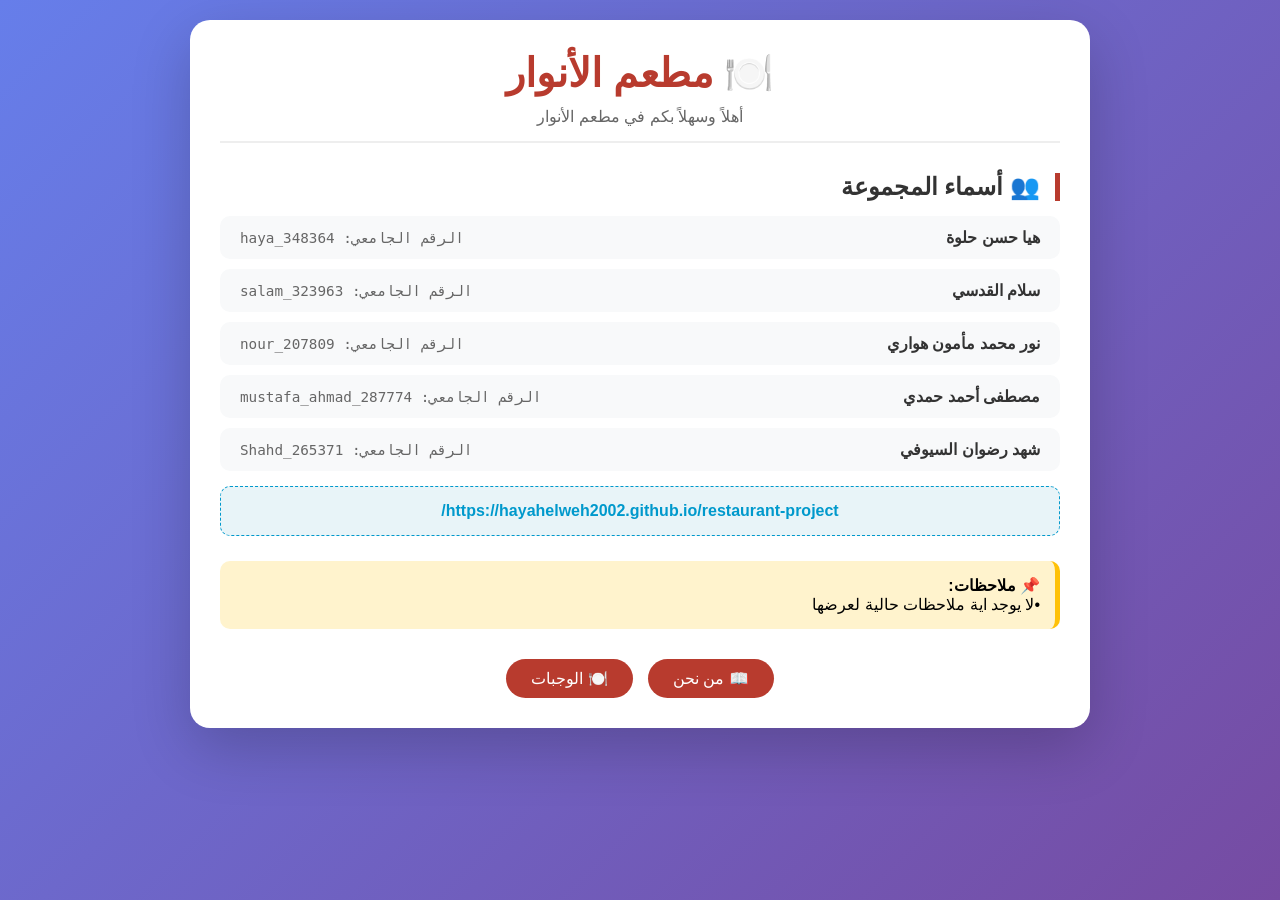
<file: index.html>
<!DOCTYPE html>
<html lang="ar" dir="rtl">
<head>
    <meta charset="UTF-8">
    <title>مطعم الأنوار  - الرئيسية</title>
    <link rel="stylesheet" href="style.css">
</head>
<body>
    <div class="container">
        <h1>🍽️ مطعم الأنوار</h1>
        <div class="subtitle">أهلاً وسهلاً بكم في مطعم الأنوار</div>

        <h2>👥 أسماء المجموعة</h2>
        <div class="member">
            <span class="member-name"> هيا حسن حلوة</span>
            <span class="member-id">الرقم الجامعي: haya_348364</span>
        </div>
        <div class="member">
            <span class="member-name"> سلام القدسي</span>
            <span class="member-id">الرقم الجامعي: salam_323963</span>
        </div>
        <div class="member">
            <span class="member-name"> نور محمد مأمون هواري 
            </span>
            <span class="member-id">الرقم الجامعي: nour_207809</span>
        </div>
        <div class="member">
            <span class="member-name"> مصطفى أحمد حمدي 
 
        </span>
            <span class="member-id">الرقم الجامعي: mustafa_ahmad_287774</span>
        </div>
         <div class="member">
            <span class="member-name">شهد رضوان السيوفي 

        </span>
            <span class="member-id">الرقم الجامعي: Shahd_265371 </span>
        </div>
      <div class="link-box">
    <a href="https://hayahelweh2002.github.io/restaurant-project/" target="_blank">https://hayahelweh2002.github.io/restaurant-project/</a>
</div>

        <div class="note">
            <strong>📌 ملاحظات:</strong><br>
            •لا يوجد اية ملاحظات حالية لعرضها <br>
        </div>

        <div class="nav-buttons">
            <a href="AboutUs.html" class="btn">📖 من نحن</a>
            <a href="Meals.html" class="btn">🍽️ الوجبات</a>
        </div>
    </div>

    <script src="https://code.jquery.com/jquery-3.7.1.min.js"></script>
</body>
</html>
</file>
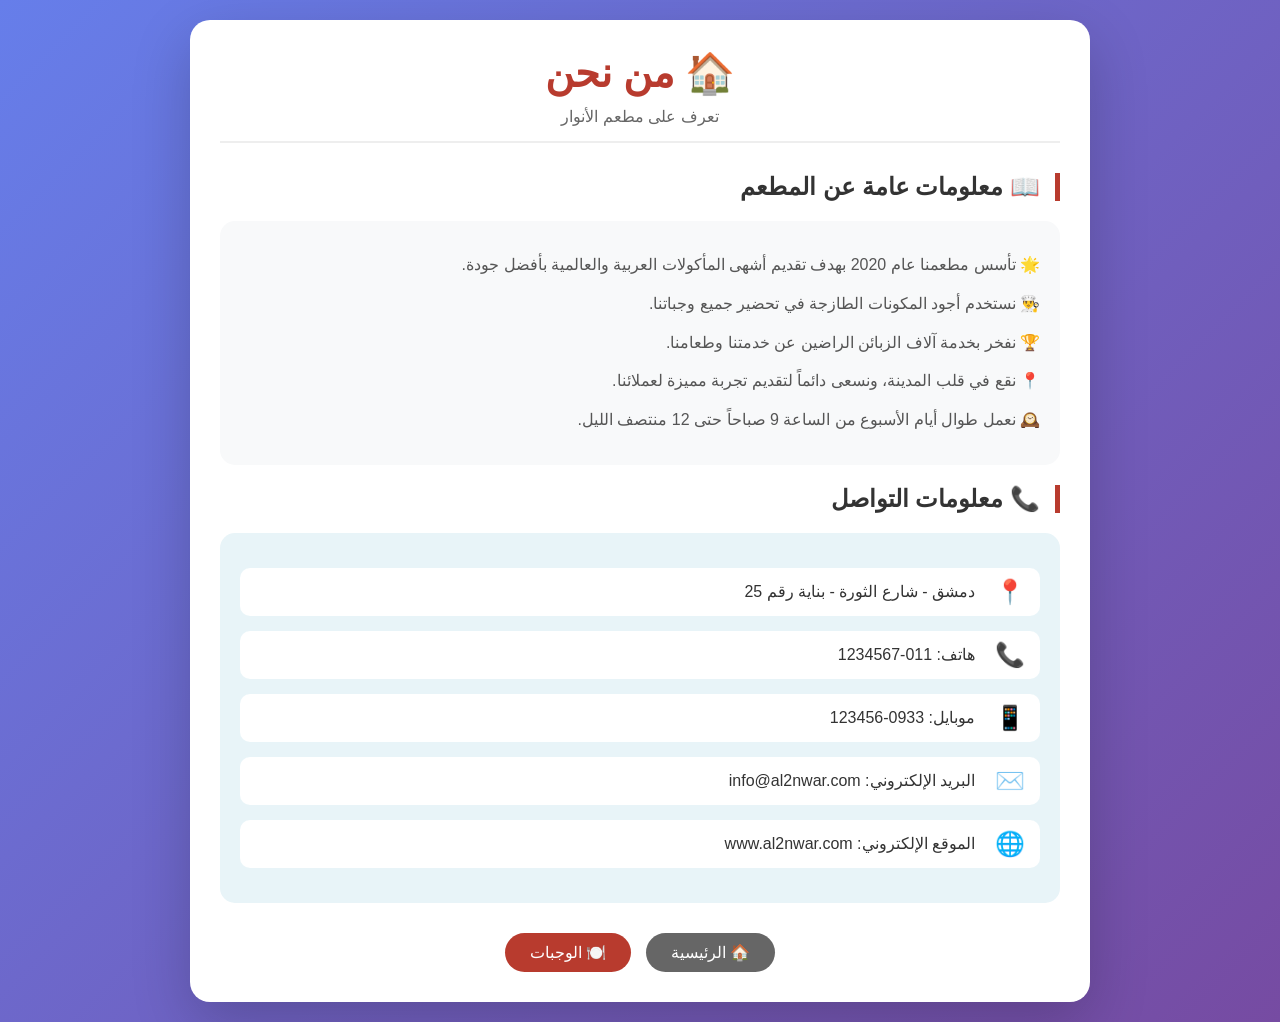
<file: AboutUs.html>
<!DOCTYPE html>
<html lang="ar" dir="rtl">
<head>
    <meta charset="UTF-8">
    <title>مطعم الأنوار  - من نحن</title>
    <link rel="stylesheet" href="style.css">
</head>
<body>
    <div class="container">
        <h1>🏠 من نحن</h1>
        <div class="subtitle">تعرف على مطعم الأنوار </div>

        <h2>📖 معلومات عامة عن المطعم</h2>
        <div class="info-card">
            <p>🌟 تأسس مطعمنا عام 2020 بهدف تقديم أشهى المأكولات العربية والعالمية بأفضل جودة.</p>
            <p>👨‍🍳 نستخدم أجود المكونات الطازجة في تحضير جميع وجباتنا.</p>
            <p>🏆 نفخر بخدمة آلاف الزبائن الراضين عن خدمتنا وطعامنا.</p>
            <p>📍 نقع في قلب المدينة، ونسعى دائماً لتقديم تجربة مميزة لعملائنا.</p>
            <p>🕰️ نعمل طوال أيام الأسبوع من الساعة 9 صباحاً حتى 12 منتصف الليل.</p>
        </div>

        <h2>📞 معلومات التواصل</h2>
        <div class="contact-info">
            <div class="contact-item">
                <span class="contact-icon">📍</span>
                <span class="contact-text">دمشق - شارع الثورة - بناية رقم 25</span>
            </div>
            <div class="contact-item">
                <span class="contact-icon">📞</span>
                <span class="contact-text">هاتف: 011-1234567</span>
            </div>
            <div class="contact-item">
                <span class="contact-icon">📱</span>
                <span class="contact-text">موبايل: 0933-123456</span>
            </div>
            <div class="contact-item">
                <span class="contact-icon">✉️</span>
                <span class="contact-text">البريد الإلكتروني: info@al2nwar.com</span>
            </div>
            <div class="contact-item">
                <span class="contact-icon">🌐</span>
                <span class="contact-text">الموقع الإلكتروني: www.al2nwar.com</span>
            </div>
        </div>

        <div class="nav-buttons">
            <a href="index.html" class="btn btn-home">🏠 الرئيسية</a>
            <a href="Meals.html" class="btn">🍽️ الوجبات</a>
        </div>
    </div>

    <script src="https://code.jquery.com/jquery-3.7.1.min.js"></script>
</body>
</html>
</file>
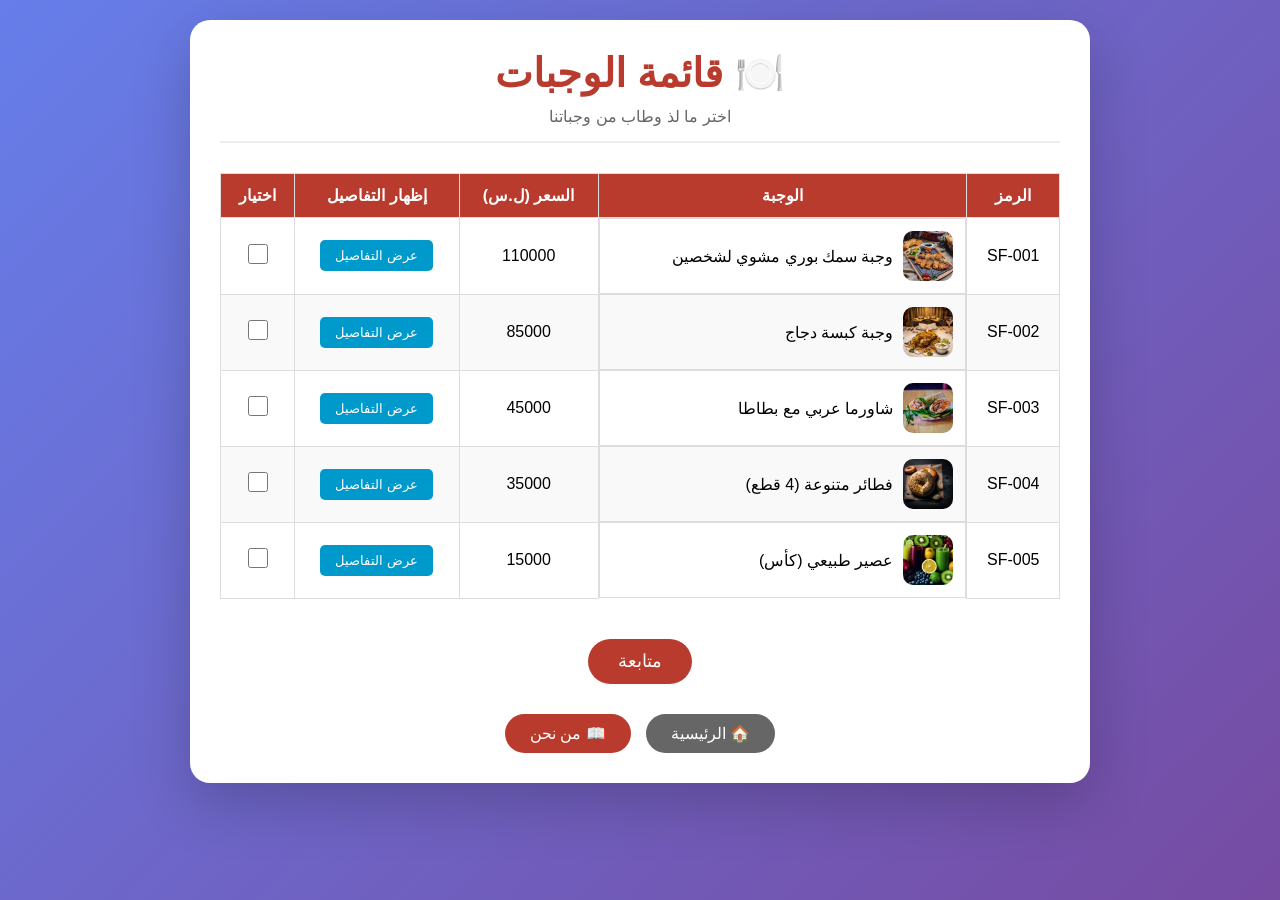
<file: Meals.html>
<!DOCTYPE html>
<html lang="ar" dir="rtl">
<head>
    <meta charset="UTF-8">
    <title>مطعم الأنوار - الوجبات</title>
    <link rel="stylesheet" href="style.css">
</head>
<body>
    <div class="container">
        <h1>🍽️ قائمة الوجبات</h1>
        <div class="subtitle">اختر ما لذ وطاب من وجباتنا</div>

        <table id="mealsTable">
            <thead>
                <tr>
                    <th>الرمز</th>
                    <th>الوجبة</th>
                    <th>السعر (ل.س)</th>
                    <th>إظهار التفاصيل</th>
                    <th>اختيار</th>
                </tr>
            </thead>
            <tbody>
                <tr id="row-SF-001">
                    <td>SF-001</td>
                    <td style="display: flex; align-items: center; gap: 10px;">
                        <img src="images/grilled_fish.jpg" width="50" height="50" style="border-radius: 10px; object-fit: cover;">
                        وجبة سمك بوري مشوي لشخصين
                    </td>
                    <td>110000</td>
                    <td><button class="btn-details" onclick="toggleDetails('SF-001')">عرض التفاصيل</button></td>
                    <td><input type="checkbox" class="meal-checkbox" data-price="110000" data-name="وجبة سمك بوري مشوي لشخصين"></td>
                </tr>
                <tr id="row-SF-002">
                    <td>SF-002</td>
                    <td style="display: flex; align-items: center; gap: 10px;">
                        <img src="images/kabsa.jpg" width="50" height="50" style="border-radius: 10px; object-fit: cover;">
                        وجبة كبسة دجاج
                    </td>
                    <td>85000</td>
                    <td><button class="btn-details" onclick="toggleDetails('SF-002')">عرض التفاصيل</button></td>
                    <td><input type="checkbox" class="meal-checkbox" data-price="85000" data-name="وجبة كبسة دجاج"></td>
                </tr>
                <tr id="row-SF-003">
                    <td>SF-003</td>
                    <td style="display: flex; align-items: center; gap: 10px;">
                        <img src="images/shawarma.jpg" width="50" height="50" style="border-radius: 10px; object-fit: cover;">
                        شاورما عربي مع بطاطا
                    </td>
                    <td>45000</td>
                    <td><button class="btn-details" onclick="toggleDetails('SF-003')">عرض التفاصيل</button></td>
                    <td><input type="checkbox" class="meal-checkbox" data-price="45000" data-name="شاورما عربي مع بطاطا"></td>
                </tr>
                <tr id="row-SF-004">
                    <td>SF-004</td>
                    <td style="display: flex; align-items: center; gap: 10px;">
                        <img src="images/pastry.jpg" width="50" height="50" style="border-radius: 10px; object-fit: cover;">
                        فطائر متنوعة (4 قطع)
                    </td>
                    <td>35000</td>
                    <td><button class="btn-details" onclick="toggleDetails('SF-004')">عرض التفاصيل</button></td>
                    <td><input type="checkbox" class="meal-checkbox" data-price="35000" data-name="فطائر متنوعة (4 قطع)"></td>
                </tr>
                <tr id="row-SF-005">
                    <td>SF-005</td>
                    <td style="display: flex; align-items: center; gap: 10px;">
                        <img src="images/juice.jpg" width="50" height="50" style="border-radius: 10px; object-fit: cover;">
                        عصير طبيعي (كأس)
                    </td>
                    <td>15000</td>
                    <td><button class="btn-details" onclick="toggleDetails('SF-005')">عرض التفاصيل</button></td>
                    <td><input type="checkbox" class="meal-checkbox" data-price="15000" data-name="عصير طبيعي (كأس)"></td>
                </tr>
            </tbody>
        </table>

        <div style="text-align: center;">
            <button class="continue-btn" onclick="showOrderForm()">متابعة</button>
        </div>

        <div id="orderForm" class="form-container">
            <h3>معلومات مقدم الطلب</h3>
            <div class="form-group">
                <label>الاسم الكامل:</label>
                <input type="text" id="fullName" placeholder="أدخل اسمك (أحرف عربية فقط)">
                <div id="nameError" class="error"></div>
            </div>
            <div class="form-group">
                <label>الرقم الوطني:</label>
                <input type="text" id="nationalId" maxlength="11" placeholder="11 خانة - أول خانتين للمحافظة">
                <div id="idError" class="error"></div>
            </div>
            <div class="form-group">
                <label>تاريخ الولادة:</label>
                <input type="text" id="birthDate" placeholder="dd-mm-yyyy">
                <div id="dateError" class="error"></div>
            </div>
            <div class="form-group">
                <label>رقم الموبايل:</label>
                <input type="text" id="mobile" placeholder="09xxxxxxxx">
                <div id="mobileError" class="error"></div>
            </div>
            <div class="form-group">
                <label>البريد الإلكتروني:</label>
                <input type="email" id="email" placeholder="example@domain.com">
                <div id="emailError" class="error"></div>
            </div>
            <div class="form-group">
                <button class="submit-btn" onclick="submitOrder()">إرسال</button>
            </div>
        </div>

        <div class="nav-buttons">
            <a href="index.html" class="btn btn-home">🏠 الرئيسية</a>
            <a href="AboutUs.html" class="btn">📖 من نحن</a>
        </div>
    </div>

    <script src="https://code.jquery.com/jquery-3.7.1.min.js"></script>
    <script>
        function toggleDetails(mealId) {
            var detailsRow = document.getElementById('details-' + mealId);
            if (detailsRow) {
                detailsRow.remove();
            } else {
                var detailsHtml = '';
                if (mealId === 'SF-001') {
                    detailsHtml = '<td colspan="5" class="details-content">' +
                        '<img src="images/grilled_fish.jpg" width="50" height="50" style="border-radius: 10px; float: left; margin-left: 15px;">' +
                        '<strong>المطبخ:</strong> المصري<br>' +
                        '<strong>تصنيف الطعام:</strong> مأكولات بحرية<br>' +
                        '<strong>المكونات:</strong> 4 سمكات بوري أحمر، أوريجانو طازج، ملح، فلفل أسود، صلصة، زيت زيتون، ثوم، فلفل أحمر، طماطم، ليمون، بقدونس' +
                        '</td>';
                } else if (mealId === 'SF-002') {
                    detailsHtml = '<td colspan="5" class="details-content">' +
                        '<img src="images/kabsa.jpg" width="50" height="50" style="border-radius: 10px; float: left; margin-left: 15px;">' +
                        '<strong>المطبخ:</strong> سعودي<br>' +
                        '<strong>تصنيف الطعام:</strong> أطباق رئيسية<br>' +
                        '<strong>المكونات:</strong> دجاج، أرز بسمتي، طماطم، بصل، ثوم، لوز، زبيب، بهارات كبسة' +
                        '</td>';
                } else if (mealId === 'SF-003') {
                    detailsHtml = '<td colspan="5" class="details-content">' +
                        '<img src="images/shawarma.jpg" width="50" height="50" style="border-radius: 10px; float: left; margin-left: 15px;">' +
                        '<strong>المطبخ:</strong> سوري<br>' +
                        '<strong>تصنيف الطعام:</strong> وجبات سريعة<br>' +
                        '<strong>المكونات:</strong> خبز عربي، دجاج مشوي، صلصة ثوم، مخلل، بطاطا مقلية' +
                        '</td>';
                } else if (mealId === 'SF-004') {
                    detailsHtml = '<td colspan="5" class="details-content">' +
                        '<img src="images/pastry.jpg" width="50" height="50" style="border-radius: 10px; float: left; margin-left: 15px;">' +
                        '<strong>المطبخ:</strong> سوري<br>' +
                        '<strong>تصنيف الطعام:</strong> مقبلات<br>' +
                        '<strong>المكونات:</strong> عجينة، جبنة، زعتر، سبانخ، لحم مفروم' +
                        '</td>';
                } else if (mealId === 'SF-005') {
                    detailsHtml = '<td colspan="5" class="details-content">' +
                        '<img src="images/juice.jpg" width="50" height="50" style="border-radius: 10px; float: left; margin-left: 15px;">' +
                        '<strong>المطبخ:</strong> عالمي<br>' +
                        '<strong>تصنيف الطعام:</strong> مشروبات<br>' +
                        '<strong>المكونات:</strong> فواكه طازجة حسب الطلب' +
                        '</td>';
                }

                var newRow = document.createElement('tr');
                newRow.id = 'details-' + mealId;
                newRow.className = 'details-row';
                newRow.innerHTML = detailsHtml;
                var currentRow = document.getElementById('row-' + mealId);
                currentRow.parentNode.insertBefore(newRow, currentRow.nextSibling);
            }
        }

        function showOrderForm() {
            var checkedBoxes = document.querySelectorAll('.meal-checkbox:checked');
            if (checkedBoxes.length === 0) {
                alert('الرجاء اختيار وجبة واحدة على الأقل');
                return;
            }
            document.getElementById('orderForm').style.display = 'block';
        }

        function submitOrder() {
            var isValid = true;

            var name = document.getElementById('fullName').value;
            var arabicRegex = /^[\u0600-\u06FF\s]+$/;
            if (name.trim() !== "" && !arabicRegex.test(name)) {
                document.getElementById('nameError').innerText = 'الاسم يجب أن يحتوي على أحرف عربية فقط';
                isValid = false;
            } else {
                document.getElementById('nameError').innerText = '';
            }

            var nationalId = document.getElementById('nationalId').value;
            var idRegex = /^(0[1-9]|1[0-4])\d{9}$/;
            if (!nationalId || !idRegex.test(nationalId)) {
                document.getElementById('idError').innerText = 'الرقم الوطني إجباري ويجب أن يكون 11 خانة، أول خانتين من 01 إلى 14';
                isValid = false;
            } else {
                document.getElementById('idError').innerText = '';
            }

            var birthDate = document.getElementById('birthDate').value;
            var dateRegex = /^(0[1-9]|[12][0-9]|3[01])-(0[1-9]|1[0-2])-(19|20)\d{2}$/;
            if (birthDate.trim() !== "" && !dateRegex.test(birthDate)) {
                document.getElementById('dateError').innerText = 'التاريخ يجب أن يكون بصيغة dd-mm-yyyy';
                isValid = false;
            } else {
                document.getElementById('dateError').innerText = '';
            }

            var mobile = document.getElementById('mobile').value;
            var mobileRegex = /^(09|03)\d{8}$/;
            if (mobile.trim() !== "" && !mobileRegex.test(mobile)) {
                document.getElementById('mobileError').innerText = 'رقم الموبايل يجب أن يبدأ بـ 09 (MTN) أو 03 (Syriatel) ويتكون من 10 أرقام';
                isValid = false;
            } else {
                document.getElementById('mobileError').innerText = '';
            }

            var email = document.getElementById('email').value;
            var emailRegex = /^[^\s@]+@([^\s@]+\.)+[^\s@]+$/;
            if (email.trim() !== "" && !emailRegex.test(email)) {
                document.getElementById('emailError').innerText = 'البريد الإلكتروني غير صحيح';
                isValid = false;
            } else {
                document.getElementById('emailError').innerText = '';
            }

            if (isValid) {
                showOrderSummary();
            }
        }

        function showOrderSummary() {
            var checkedBoxes = document.querySelectorAll('.meal-checkbox:checked');
            var selectedMeals = [];
            var total = 0;
            checkedBoxes.forEach(function(box) {
                var name = box.getAttribute('data-name');
                var price = parseInt(box.getAttribute('data-price'));
                selectedMeals.push(name + ' - ' + price + ' ل.س');
                total += price;
            });
            var tax = total * 0.05;
            var finalTotal = total - tax;
            var summary = '🍽️ الوجبات المختارة:\n';
            summary += '━━━━━━━━━━━━━━━━━━\n';
            selectedMeals.forEach(function(meal) {
                summary += '• ' + meal + '\n';
            });
            summary += '━━━━━━━━━━━━━━━━━━\n';
            summary += '💰 المجموع: ' + total + ' ل.س\n';
            summary += '🎁 خصم 5%: ' + tax + ' ل.س\n';
            summary += '💵 المبلغ النهائي: ' + finalTotal + ' ل.س\n';
            summary += '━━━━━━━━━━━━━━━━━━\n';
            summary += '📝 الاسم: ' + document.getElementById('fullName').value + '\n';
            summary += '🆔 الرقم الوطني: ' + document.getElementById('nationalId').value + '\n';
            summary += '📱 الموبايل: ' + document.getElementById('mobile').value;
            alert(summary);
        }
    </script>
</body>
</html>
</file>
<file: style.css>
* {
    margin: 0;
    padding: 0;
    box-sizing: border-box;
}

body {
    font-family: 'Segoe UI', Tahoma, Geneva, Verdana, sans-serif;
    background: linear-gradient(135deg, #667eea 0%, #764ba2 100%);
    min-height: 100vh;
    padding: 20px;
}

.container {
    max-width: 900px;
    margin: auto;
    background: white;
    border-radius: 20px;
    padding: 30px;
    box-shadow: 0 20px 60px rgba(0,0,0,0.2);
}

h1 {
    color: #b83b2e;
    text-align: center;
    margin-bottom: 10px;
    font-size: 2.5em;
}

.subtitle {
    text-align: center;
    color: #666;
    margin-bottom: 30px;
    border-bottom: 2px solid #eee;
    padding-bottom: 15px;
}

h2 {
    color: #333;
    margin: 20px 0 15px 0;
    border-right: 5px solid #b83b2e;
    padding-right: 15px;
}

.member {
    background: #f8f9fa;
    border-radius: 10px;
    padding: 12px 20px;
    margin: 10px 0;
    display: flex;
    justify-content: space-between;
    align-items: center;
    flex-wrap: wrap;
}

.member-name {
    font-weight: bold;
    color: #333;
}

.member-id {
    color: #666;
    font-family: monospace;
    font-size: 1.1em;
}

.link-box {
    background: #e8f4f8;
    border-radius: 10px;
    padding: 15px;
    margin: 15px 0;
    text-align: center;
    border: 1px dashed #0099cc;
}

.link-box a {
    color: #0099cc;
    text-decoration: none;
    font-weight: bold;
}

.note {
    background: #fff3cd;
    border-right: 5px solid #ffc107;
    padding: 15px;
    border-radius: 10px;
    margin-top: 25px;
}

.nav-buttons {
    display: flex;
    gap: 15px;
    justify-content: center;
    margin-top: 30px;
    flex-wrap: wrap;
}

.btn {
    background: #b83b2e;
    color: white;
    padding: 10px 25px;
    border-radius: 25px;
    text-decoration: none;
    transition: 0.3s;
    display: inline-block;
}

.btn:hover {
    background: #8b2a1f;
    transform: scale(1.05);
}

table {
    width: 100%;
    border-collapse: collapse;
    margin: 20px 0;
}

th, td {
    border: 1px solid #ddd;
    padding: 12px;
    text-align: center;
}

th {
    background-color: #b83b2e;
    color: white;
}

tr:nth-child(even) {
    background-color: #f9f9f9;
}

.details-row {
    background-color: #fff3cd;
}

.details-content {
    text-align: right;
    padding: 15px;
    line-height: 1.8;
}

.btn-details {
    background-color: #0099cc;
    color: white;
    border: none;
    padding: 8px 15px;
    border-radius: 5px;
    cursor: pointer;
    transition: 0.3s;
}

.btn-details:hover {
    background-color: #007799;
}

input[type="checkbox"] {
    width: 20px;
    height: 20px;
    cursor: pointer;
}

.continue-btn {
    background-color: #b83b2e;
    color: white;
    border: none;
    padding: 12px 30px;
    border-radius: 25px;
    font-size: 1.1em;
    cursor: pointer;
    margin-top: 20px;
    transition: 0.3s;
}

.continue-btn:hover {
    background-color: #8b2a1f;
    transform: scale(1.05);
}

.form-container {
    margin-top: 30px;
    padding: 20px;
    background: #f8f9fa;
    border-radius: 15px;
    display: none;
}

.form-group {
    margin: 15px 0;
}

.form-group label {
    display: inline-block;
    width: 150px;
    font-weight: bold;
}

.form-group input {
    padding: 8px;
    width: 250px;
    border: 1px solid #ddd;
    border-radius: 5px;
}

.error {
    color: red;
    font-size: 0.8em;
    margin-right: 155px;
    margin-top: 5px;
}

.submit-btn {
    background-color: #28a745;
    color: white;
    border: none;
    padding: 10px 25px;
    border-radius: 5px;
    cursor: pointer;
    margin-right: 155px;
}

.btn-home {
    background: #666;
}

.btn-home:hover {
    background: #444;
}

.info-card {
    background: #f8f9fa;
    border-radius: 15px;
    padding: 20px;
    margin: 20px 0;
    line-height: 1.8;
}

.info-card p {
    margin: 10px 0;
    color: #555;
}

.contact-info {
    background: #e8f4f8;
    border-radius: 15px;
    padding: 20px;
    margin: 20px 0;
}

.contact-item {
    display: flex;
    align-items: center;
    gap: 15px;
    margin: 15px 0;
    padding: 10px;
    background: white;
    border-radius: 10px;
}

.contact-icon {
    font-size: 1.5em;
    min-width: 40px;
    text-align: center;
}

.contact-text {
    color: #333;
}
</file>
